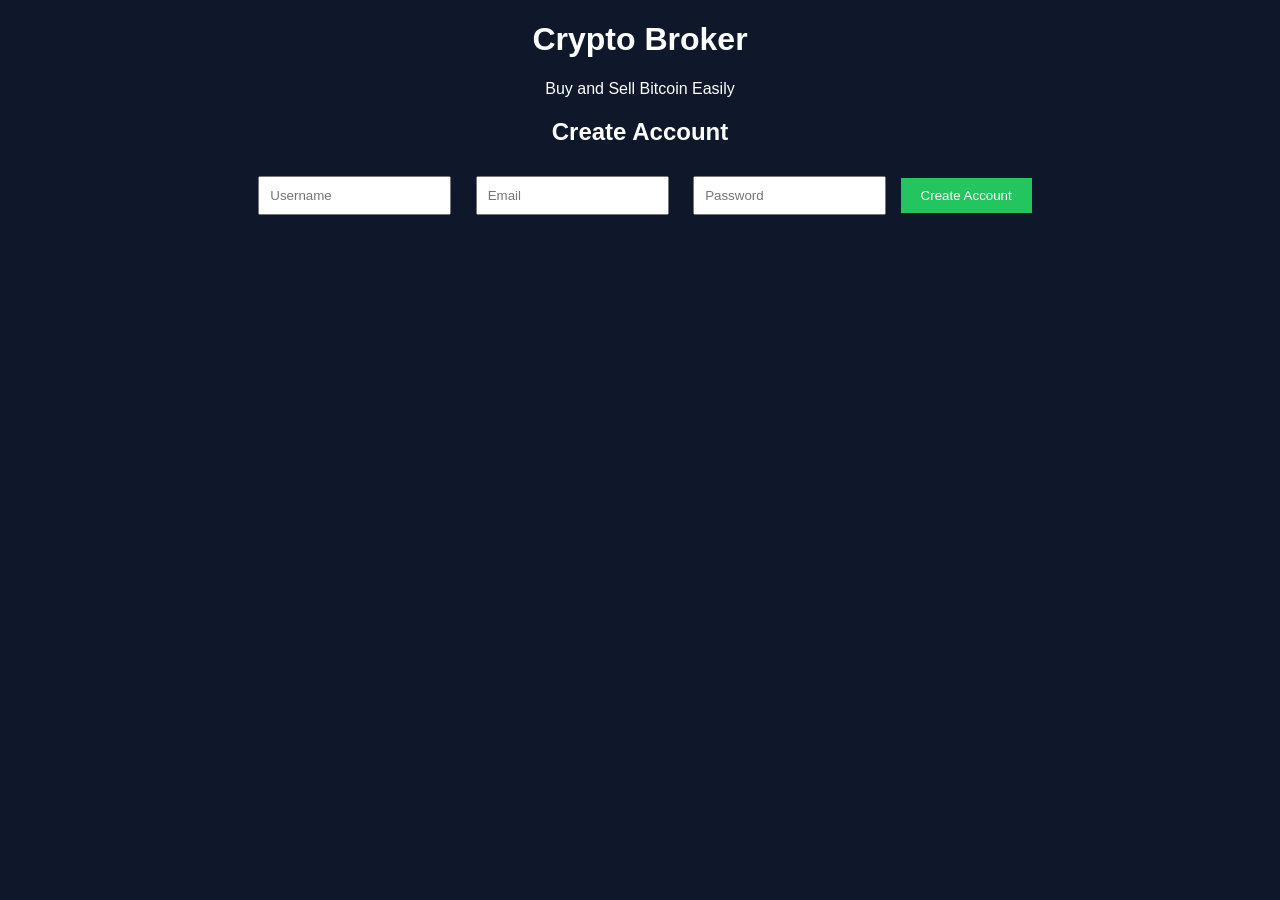
<file: index.html>
<!DOCTYPE html>
<html lang="en">

<head>

<meta charset="UTF-8">
<meta name="viewport" content="width=device-width, initial-scale=1.0">

<title>Crypto Broker Platform</title>

<link rel="stylesheet" href="style.css">

</head>

<body>

<div class="container">

<h1>Crypto Broker</h1>
<p class="subtitle">Buy and Sell Bitcoin Easily</p>

<div class="card">

<h2>Create Account</h2>

<input id="username" placeholder="Username">

<input id="email" placeholder="Email">

<input id="password" type="password" placeholder="Password">

<button onclick="register()">Create Account</button>

</div>

</div>

<script src="app.js"></script>

</body>
</html>
</file>
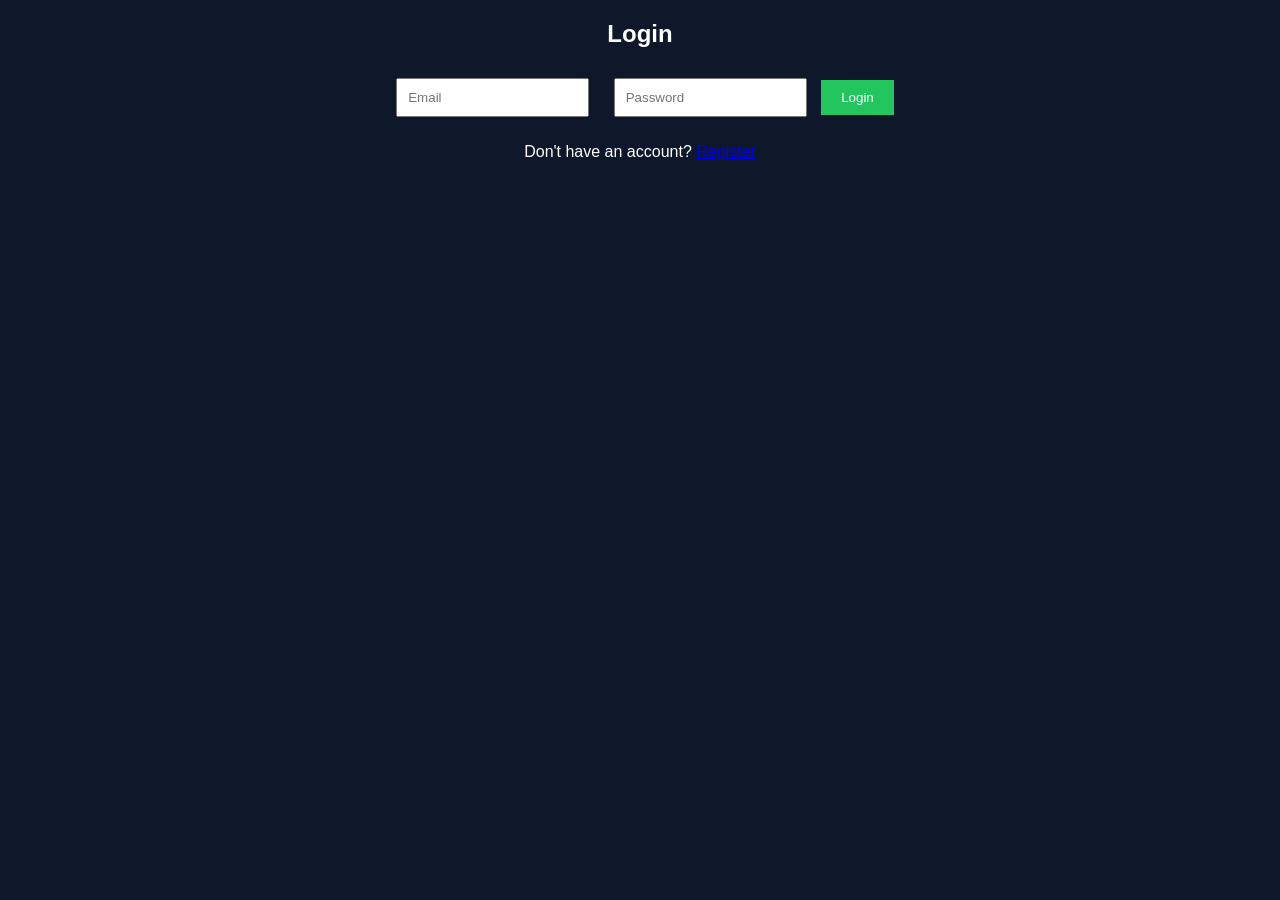
<file: login.html>
<!DOCTYPE html>
<html>
<head>
<title>Login - Crypto Broker</title>
<link rel="stylesheet" href="style.css">
</head>

<body>

<div class="card">

<h2>Login</h2>

<input id="loginEmail" placeholder="Email">
<input id="loginPassword" type="password" placeholder="Password">

<button onclick="login()">Login</button>

<p>Don't have an account? <a href="index.html">Register</a></p>

</div>

<script src="app.js"></script>

</body>
</html>
</file>
<file: style.css>
body{
font-family:Arial;
background:#0f172a;
color:white;
text-align:center;
}

input{
padding:10px;
margin:10px;
}

button{
padding:10px 20px;
background:#22c55e;
border:none;
color:white;
cursor:pointer;
}
</file>
